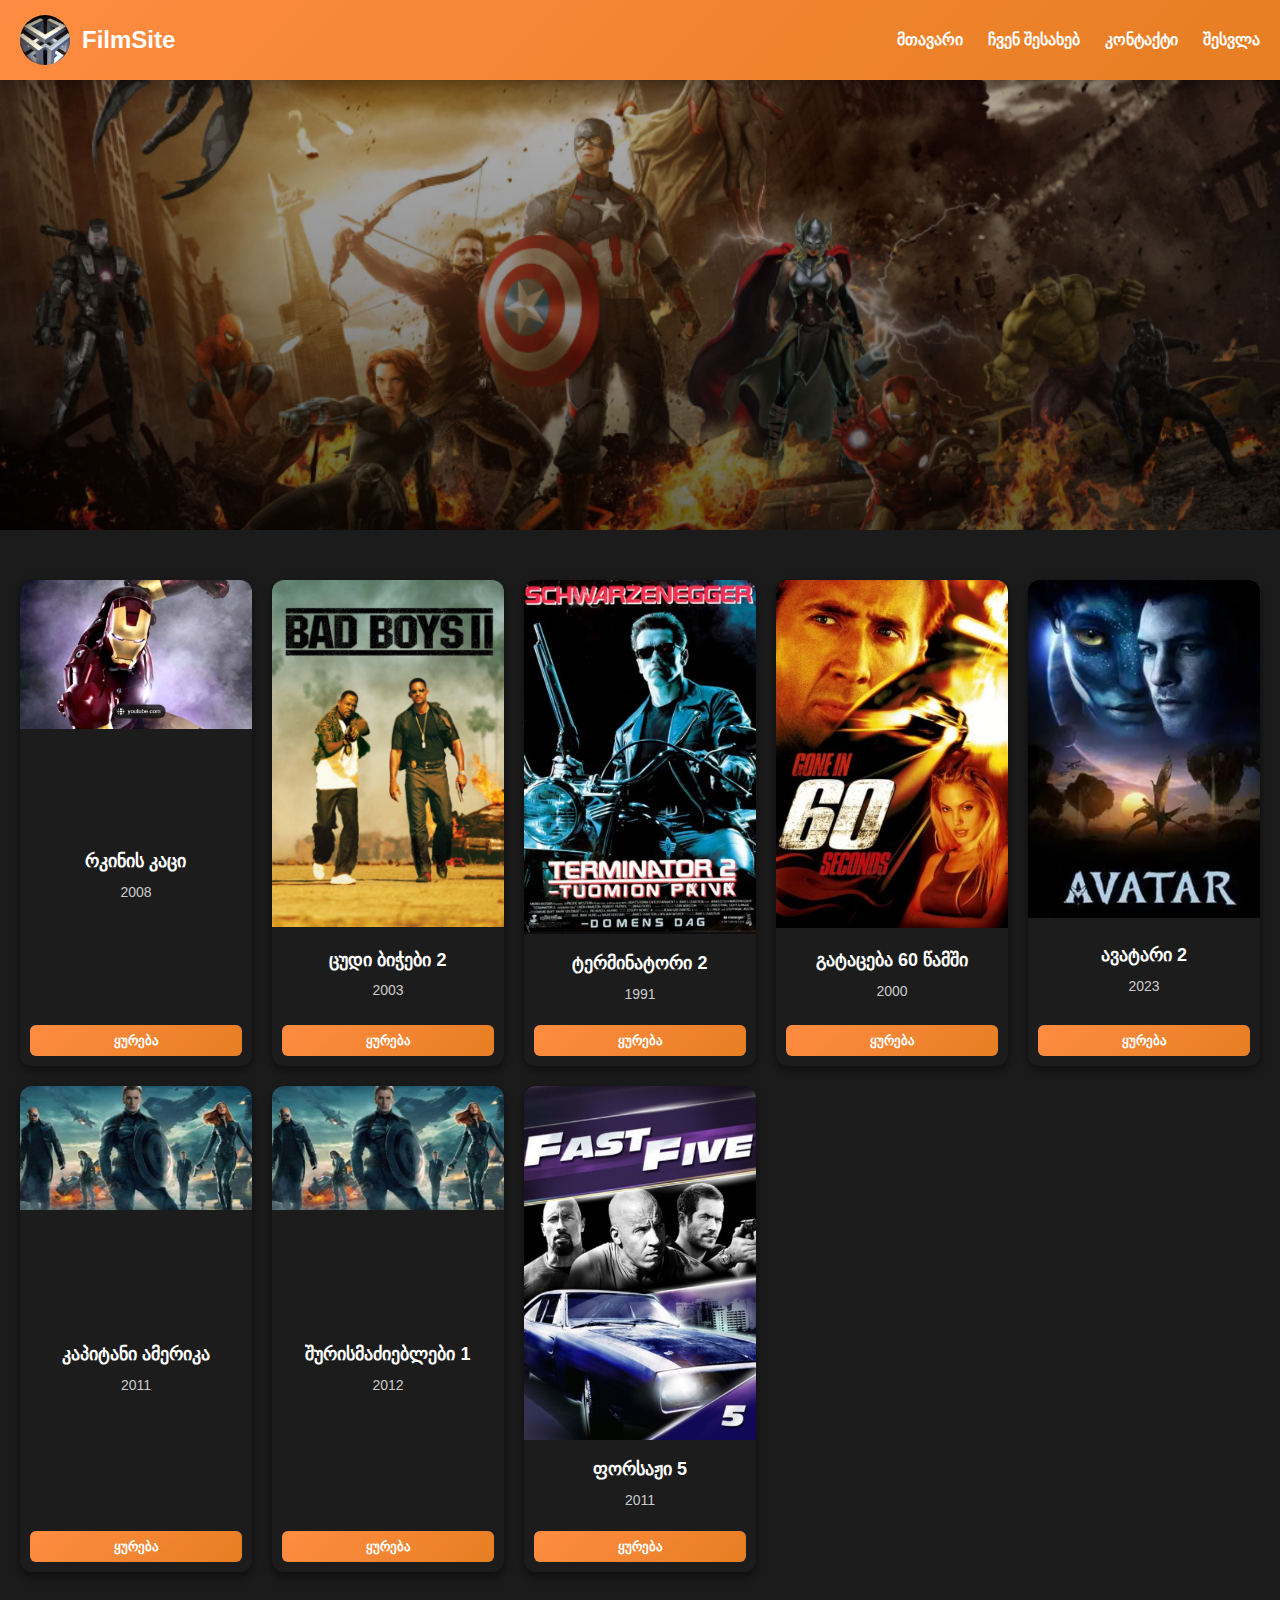
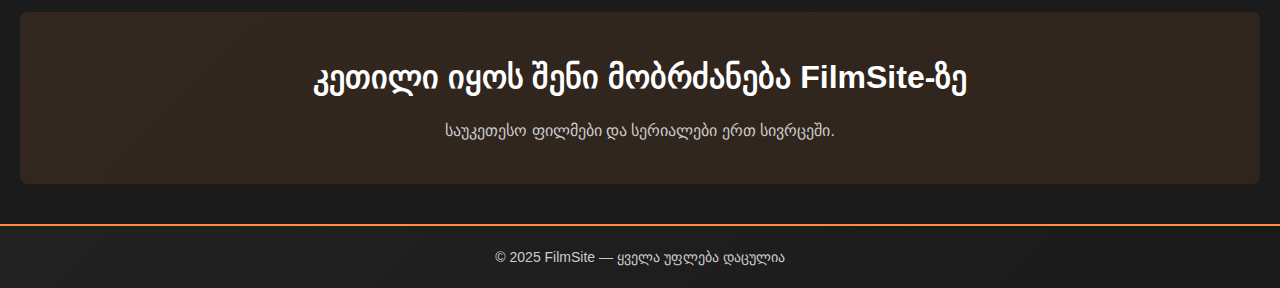
<file: index.html>
<!DOCTYPE html>
<html lang="ka">
<head>
  <meta charset="UTF-8">
  <meta name="viewport" content="width=device-width, initial-scale=1.0">
  <title>FilmSite — მთავარი</title>

  <!-- CSS -->
  <link rel="stylesheet" href="styles.css">

  <style>
    /* Popup overlay */
    #filmOverlay {
      position: fixed;
      top: 0;
      left: 0;
      width: 100%;
      height: 100%;
      background: rgba(0,0,0,0.7);
      display: none;
      z-index: 900;
    }

    /* Popup box */
    #filmInfo {
      position: fixed;
      top: 50%;
      left: 50%;
      transform: translate(-50%, -50%);
      background-color: #111;
      color: #fff;
      padding: 25px;
      border-radius: 12px;
      width: 320px;
      max-width: 90%;
      text-align: center;
      display: none;
      z-index: 1000;
      box-shadow: 0 6px 20px rgba(0,0,0,0.8);
    }

    #filmInfo button {
      margin-top: 15px;
      padding: 8px 16px;
      background-color: #ff8c42;
      color: #fff;
      border: none;
      border-radius: 6px;
      cursor: pointer;
      font-weight: bold;
    }

    #filmInfo button:hover {
      background-color: #e67e22;
    }
  </style>
</head>

<body>

<header>
  <div class="logo">
      <img src="img/Screenshot 2025-12-03 220535.png" alt="Logo">
      <span>FilmSite</span>
  </div>

  <div class="burger" id="burger">
    <span></span>
    <span></span>
    <span></span>
  </div>

  <nav id="navMenu">
    <a href="index.html">მთავარი</a>
    <a href="about.html">ჩვენ შესახებ</a>
    <a href="contact.html">კონტაქტი</a>
    <a href="login.html">შესვლა</a>
  </nav>
</header>

<!-- SLIDER -->
<section class="slider" id="siteSlider">
  <div class="slide active"><img src="img/Screenshot 2025-12-03 225444.png"></div>
  <div class="slide"><img src="img/Screenshot_3-12-2025_234856_www.gvorn.ru.jpeg"></div>
  <div class="slide"><img src="img/Screenshot 2025-12-03 235116.png"></div>
</section>

<!-- FILM LIST -->
<section class="film-list">

  <div class="film-card">
    <img src="img/Screenshot 2025-12-05 082146.png" class="poster">
    <div class="meta">
      <h3>რკინის კაცი</h3>
      <p>2008</p>
    </div>
    <div class="actions">
      <button onclick="showFilmDetails('ironman')">ყურება</button>
    </div>
  </div>

  <div class="film-card">
    <img src="img/Screenshot 2025-12-05 082501.png" class="poster">
    <div class="meta">
      <h3>ცუდი ბიჭები 2</h3>
      <p>2003</p>
    </div>
    <div class="actions">
      <button onclick="showFilmDetails('badboys2')">ყურება</button>
    </div>
  </div>

  <div class="film-card">
    <img src="img/Screenshot 2025-12-05 082540.png" class="poster">
    <div class="meta">
      <h3>ტერმინატორი 2</h3>
      <p>1991</p>
    </div>
    <div class="actions">
      <button onclick="showFilmDetails('terminator2')">ყურება</button>
    </div>
  </div>

  <div class="film-card">
    <img src="img/Screenshot 2025-12-05 082616.png" class="poster">
    <div class="meta">
      <h3>გატაცება 60 წამში</h3>
      <p>2000</p>
    </div>
    <div class="actions">
      <button onclick="showFilmDetails('kidnapping60')">ყურება</button>
    </div>
  </div>

  <div class="film-card">
    <img src="img/Screenshot 2025-12-05 082428.png" class="poster">
    <div class="meta">
      <h3>ავატარი 2</h3>
      <p>2023</p>
    </div>
    <div class="actions">
      <button onclick="showFilmDetails('avatar2')">ყურება</button>
    </div>
  </div>

  <div class="film-card">
    <img src="img/Screenshot 2025-12-05 082404.png" class="poster">
    <div class="meta">
      <h3>კაპიტანი ამერიკა</h3>
      <p>2011</p>
    </div>
    <div class="actions">
      <button onclick="showFilmDetails('captainamerica')">ყურება</button>
    </div>
  </div>

  <div class="film-card">
    <img src="img/Screenshot 2025-12-05 082404.png" class="poster">
    <div class="meta">
      <h3>შურისმაძიებლები 1</h3>
      <p>2012</p>
    </div>
    <div class="actions">
      <button onclick="showFilmDetails('avengers1')">ყურება</button>
    </div>
  </div>

  <div class="film-card">
    <img src="img/Screenshot 2025-12-05 082229.png" class="poster">
    <div class="meta">
      <h3>ფორსაჟი 5</h3>
      <p>2011</p>
    </div>
    <div class="actions">
      <button onclick="showFilmDetails('fast5')">ყურება</button>
    </div>
  </div>

</section>

<section class="content">
  <h1>კეთილი იყოს შენი მობრძანება FilmSite-ზე</h1>
  <p>საუკეთესო ფილმები და სერიალები ერთ სივრცეში.</p>
</section>

<footer>
  © 2025 FilmSite — ყველა უფლება დაცულია
</footer>

<!-- FILM INFO POPUP -->
<div id="filmOverlay"></div>
<div id="filmInfo">
    <h3 id="filmTitle"></h3>
    <p id="filmYear"></p>
    <p id="filmDesc"></p>
    <button onclick="closeFilmInfo()">დახურვა</button>
</div>

<script src="scripts.js"></script>

</body>
</html>
</file>
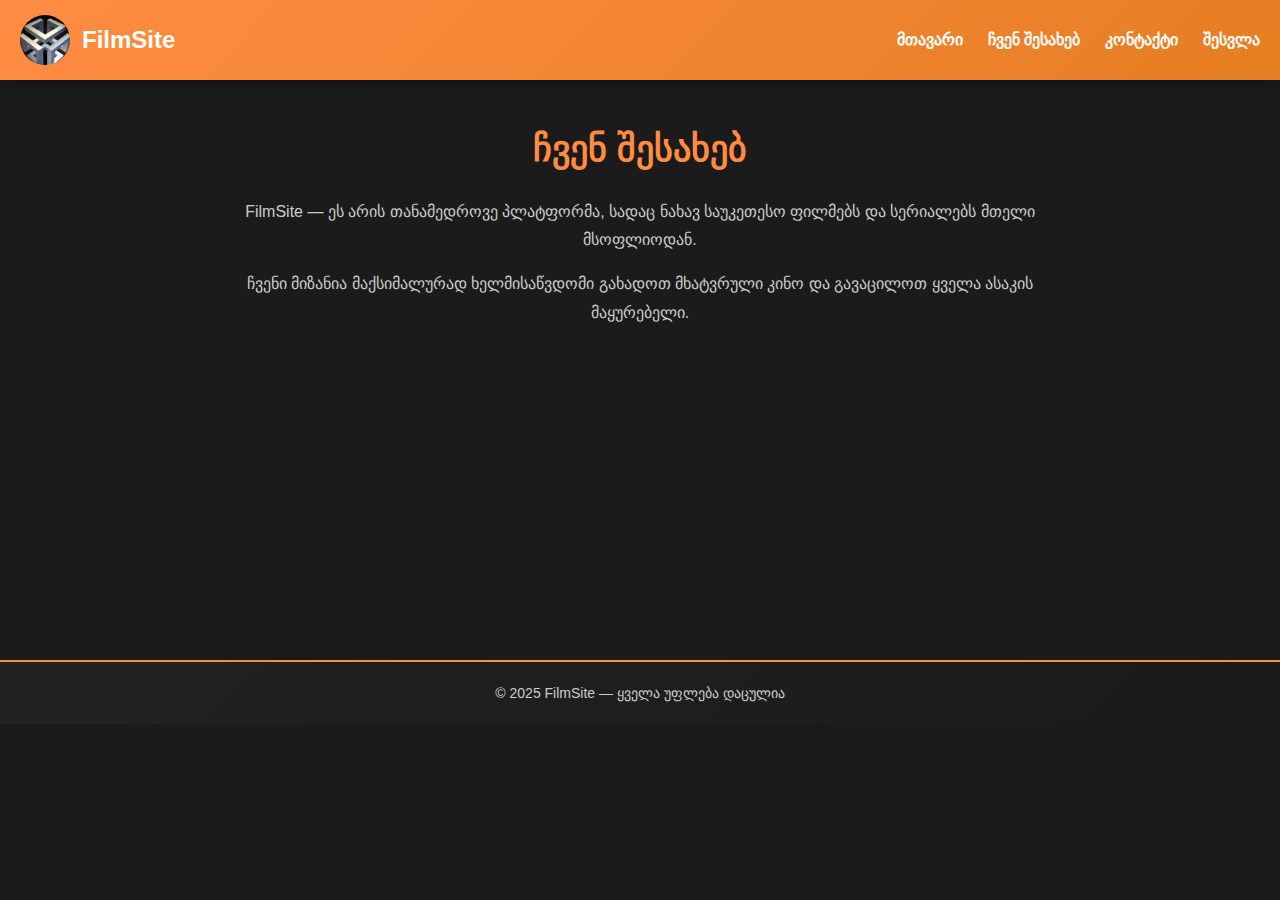
<file: about.html>
<!DOCTYPE html>
<html lang="ka">
<head>
  <meta charset="UTF-8">
  <meta name="viewport" content="width=device-width, initial-scale=1.0">
  <title>ჩვენ შესახებ - FilmSite</title>
  <link rel="stylesheet" href="styles.css">
</head>
<body>

<header>
  <div class="logo">
      <img src="img/Screenshot 2025-12-03 220535.png" alt="FilmSite Logo">
      <span>FilmSite</span>
  </div>

  <div class="burger" id="burger">
    <span></span>
    <span></span>
    <span></span>
  </div>

  <nav id="navMenu">
    <a href="index.html">მთავარი</a>
    <a href="about.html">ჩვენ შესახებ</a>
    <a href="contact.html">კონტაქტი</a>
    <a href="login.html">შესვლა</a>
  </nav>
</header>

<main class="page">
  <div class="page-container">
    <h1>ჩვენ შესახებ</h1>
    <p>FilmSite — ეს არის თანამედროვე პლატფორმა, სადაც ნახავ საუკეთესო ფილმებს და სერიალებს მთელი მსოფლიოდან.</p>
    <p>ჩვენი მიზანია მაქსიმალურად ხელმისაწვდომი გახადოთ მხატვრული კინო და გავაცილოთ ყველა ასაკის მაყურებელი.</p>
  </div>
</main>

<footer>
  <p>&copy; 2025 FilmSite — ყველა უფლება დაცულია</p>
</footer>

<script src="scripts.js"></script>

</body>
</html>
</file>
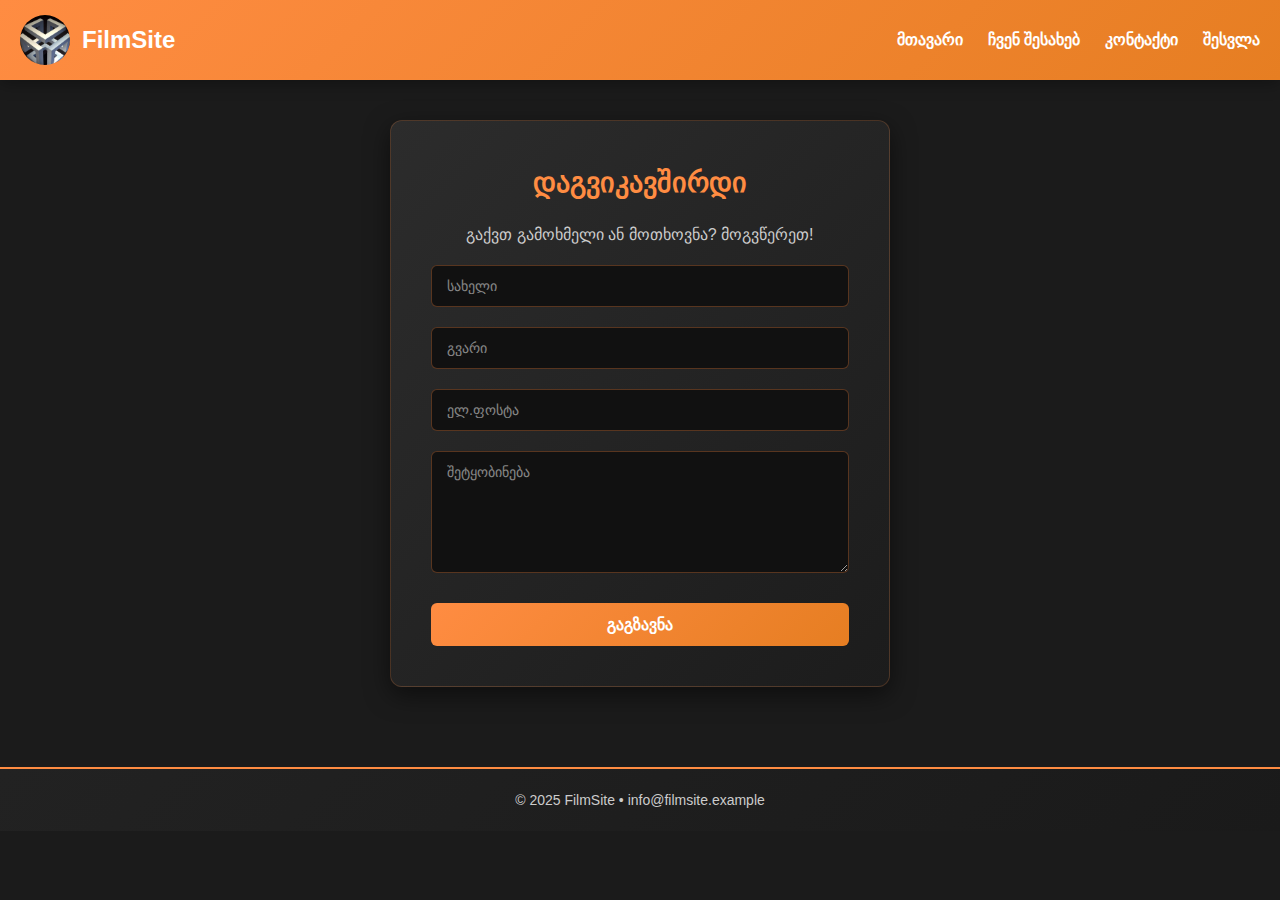
<file: contact.html>
<!DOCTYPE html>
<html lang="ka">
<head>
  <meta charset="UTF-8">
  <meta name="viewport" content="width=device-width, initial-scale=1.0">
  <title>კონტაქტი - FilmSite</title>
  <link rel="stylesheet" href="styles.css">
</head>
<body>

<header>
  <div class="logo">
      <img src="img/Screenshot 2025-12-03 220535.png" alt="FilmSite Logo">
      <span>FilmSite</span>
  </div>

  <div class="burger" id="burger">
    <span></span>
    <span></span>
    <span></span>
  </div>

  <nav id="navMenu">
    <a href="index.html">მთავარი</a>
    <a href="about.html">ჩვენ შესახებ</a>
    <a href="contact.html">კონტაქტი</a>
    <a href="login.html">შესვლა</a>
  </nav>
</header>

<main class="page form-page">
  <div class="form-container">
    <h1>დაგვიკავშირდი</h1>
    <p class="form-subtitle">გაქვთ გამოხმელი ან მოთხოვნა? მოგვწერეთ!</p>

    <form id="contactForm">
      <div class="form-group">
        <input type="text" id="name" placeholder="სახელი" required>
      </div>
      <div class="form-group">
        <input type="text" id="surname" placeholder="გვარი" required>
      </div>
      <div class="form-group">
        <input type="email" id="email" placeholder="ელ.ფოსტა" required>
      </div>
      <div class="form-group">
        <textarea id="message" placeholder="შეტყობინება" rows="6" required></textarea>
      </div>
      <button type="submit" class="submit-btn">გაგზავნა</button>
      <div id="contactMsg" class="note"></div>
    </form>
  </div>
</main>

<footer>
  <p>&copy; 2025 FilmSite • info@filmsite.example</p>
</footer>

<script src="scripts.js"></script>

</body>
</html>
</file>
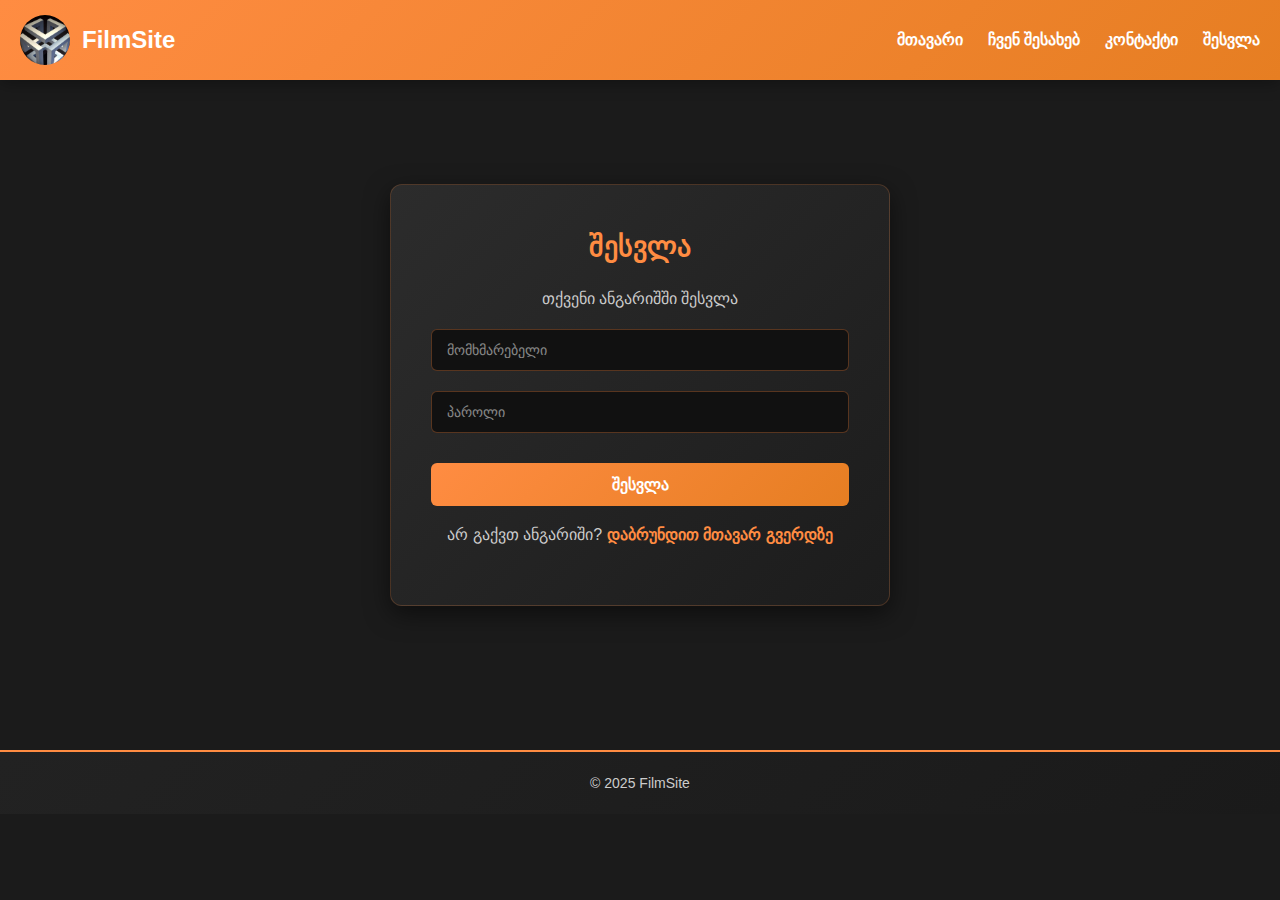
<file: login.html>
<!DOCTYPE html>
<html lang="ka">
<head>
  <meta charset="UTF-8">
  <meta name="viewport" content="width=device-width, initial-scale=1.0">
  <title>შესვლა - FilmSite</title>
  <link rel="stylesheet" href="styles.css">
</head>
<body>

<header>
  <div class="logo">
      <img src="img/Screenshot 2025-12-03 220535.png" alt="FilmSite Logo">
      <span>FilmSite</span>
  </div>

  <div class="burger" id="burger">
    <span></span>
    <span></span>
    <span></span>
  </div>

  <nav id="navMenu">
    <a href="index.html">მთავარი</a>
    <a href="about.html">ჩვენ შესახებ</a>
    <a href="contact.html">კონტაქტი</a>
    <a href="login.html">შესვლა</a>
  </nav>
</header>

<main class="page form-page">
  <div class="form-container">
    <h1>შესვლა</h1>
    <p class="form-subtitle">თქვენი ანგარიშში შესვლა</p>

    <form id="loginForm" onsubmit="handleLogin(event)">
      <div class="form-group">
        <input type="text" id="username" placeholder="მომხმარებელი" required>
      </div>
      <div class="form-group">
        <input type="password" id="password" placeholder="პაროლი" required>
      </div>
      <button type="submit" class="submit-btn">შესვლა</button>
      <div id="loginMsg" class="note"></div>
    </form>

    <p class="login-footer">არ გაქვთ ანგარიში? <a href="index.html">დაბრუნდით მთავარ გვერდზე</a></p>
  </div>
</main>

<footer>
  <p>&copy; 2025 FilmSite</p>
</footer>

<script src="scripts.js"></script>

</body>
</html>
</file>
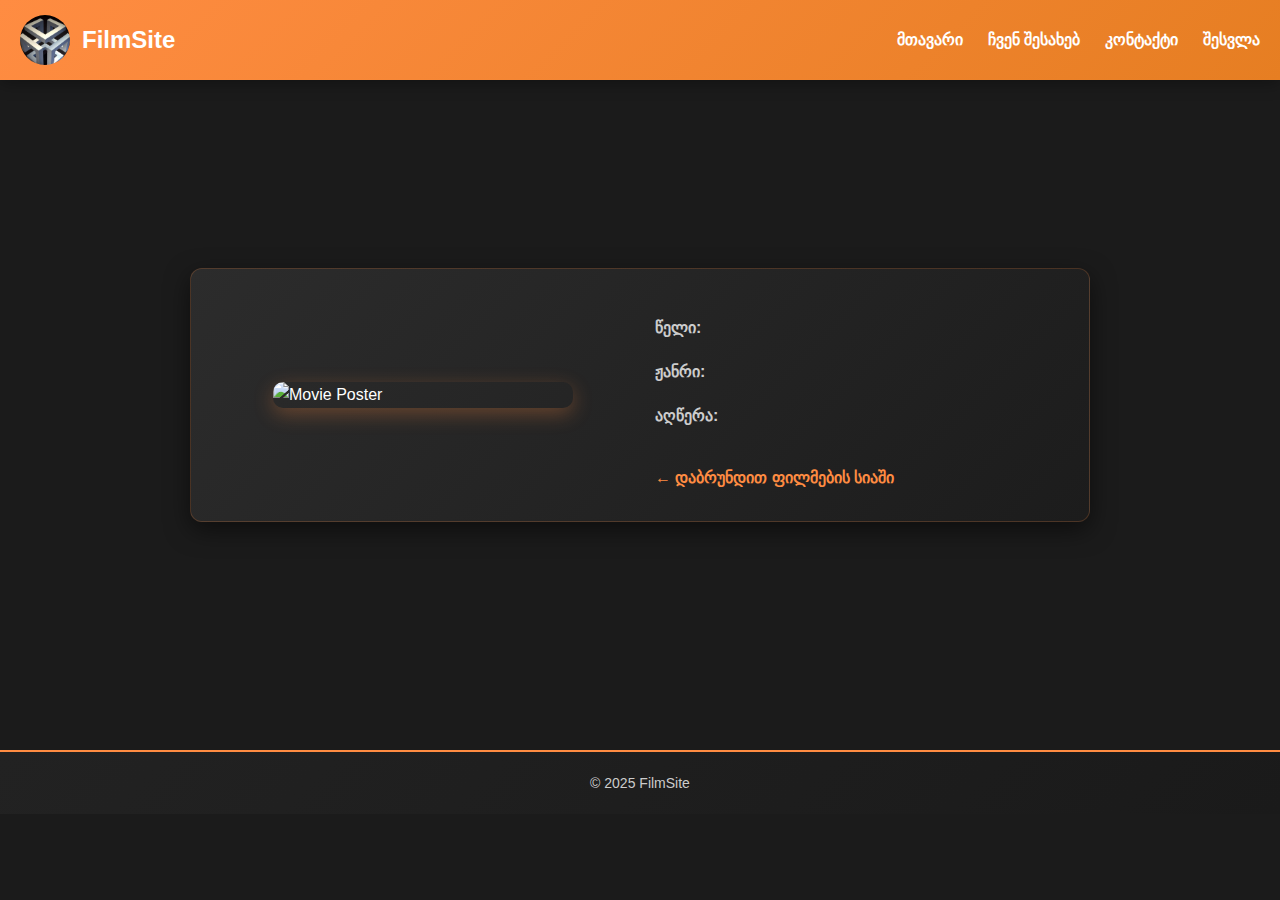
<file: movie.html>
<!DOCTYPE html>
<html lang="ka">
<head>
  <meta charset="UTF-8">
  <meta name="viewport" content="width=device-width, initial-scale=1.0">
  <title>ფილმის დეტალები - FilmSite</title>
  <link rel="stylesheet" href="styles.css">
</head>
<body>

<header>
  <div class="logo">
      <img src="img/Screenshot 2025-12-03 220535.png" alt="FilmSite Logo">
      <span>FilmSite</span>
  </div>

  <div class="burger" id="burger">
    <span></span>
    <span></span>
    <span></span>
  </div>

  <nav id="navMenu">
    <a href="index.html">მთავარი</a>
    <a href="about.html">ჩვენ შესახებ</a>
    <a href="contact.html">კონტაქტი</a>
    <a href="login.html">შესვლა</a>
  </nav>
</header>

<main class="page movie-detail-page">
  <div class="movie-container">
    <div class="movie-image-wrapper">
      <img id="movieImage" alt="Movie Poster">
    </div>
    <div class="movie-info">
      <h1 id="movieTitle"></h1>
      <p class="movie-year"><strong>წელი:</strong> <span id="movieYear"></span></p>
      <p class="movie-genre"><strong>ჟანრი:</strong> <span id="movieGenre"></span></p>
      <p class="movie-description"><strong>აღწერა:</strong> <span id="movieDescription"></span></p>
      <a href="index.html" class="back-link">← დაბრუნდით ფილმების სიაში</a>
    </div>
  </div>
</main>

<footer>
  <p>&copy; 2025 FilmSite</p>
</footer>

<script src="scripts.js"></script>

</body>
</html>
</file>
<file: styles.css>
/* ================= Reset / Base ================= */
* {
    margin: 0;
    padding: 0;
    box-sizing: border-box;
}

:root {
    --primary-color: #ff8c42;
    --primary-hover: #e67e22;
    --bg-dark: #1b1b1b;
    --bg-darker: #111;
    --bg-card: #2c2c2c;
    --text-light: #ccc;
    --text-white: #fff;
    --border-radius: 8px;
    --transition: all 0.3s ease;
}

body {
    font-family: 'Arial', 'Helvetica', sans-serif;
    background-color: var(--bg-dark);
    color: var(--text-white);
    line-height: 1.6;
}

/* ================= Header ================= */
header {
    display: flex;
    justify-content: space-between;
    align-items: center;
    background: linear-gradient(135deg, var(--primary-color) 0%, var(--primary-hover) 100%);
    padding: 15px 20px;
    position: relative;
    box-shadow: 0 4px 15px rgba(0,0,0,0.3);
    z-index: 100;
}

header .logo {
    display: flex;
    align-items: center;
    gap: 12px;
    font-size: 24px;
    font-weight: bold;
    color: var(--text-white);
    text-decoration: none;
    cursor: pointer;
}

header .logo img {
    width: 50px;
    height: 50px;
    border-radius: 50%;
    object-fit: cover;
}

header nav {
    display: flex;
    gap: 25px;
}

header nav a {
    color: var(--text-white);
    text-decoration: none;
    font-weight: 600;
    position: relative;
    transition: var(--transition);
}

header nav a::after {
    content: '';
    position: absolute;
    bottom: -5px;
    left: 0;
    width: 0;
    height: 2px;
    background-color: var(--text-white);
    transition: width 0.3s ease;
}

header nav a:hover::after {
    width: 100%;
}

/* ================= Burger ================= */
.burger {
    display: none;
    flex-direction: column;
    justify-content: space-between;
    width: 28px;
    height: 22px;
    cursor: pointer;
    z-index: 1001;
}

.burger span {
    display: block;
    height: 3px;
    width: 100%;
    background: var(--text-white);
    border-radius: 2px;
    transition: var(--transition);
}

.burger.active span:nth-child(1) {
    transform: rotate(45deg) translate(8px, 8px);
}

.burger.active span:nth-child(2) {
    opacity: 0;
    transform: translateX(-10px);
}

.burger.active span:nth-child(3) {
    transform: rotate(-45deg) translate(8px, -8px);
}

/* ================= Slider ================= */
.slider {
    width: 100%;
    height: 450px;
    overflow: hidden;
    position: relative;
    margin-bottom: 30px;
}

.slider .slide {
    display: none;
    width: 100%;
    height: 100%;
    position: relative;
}

.slider .slide img {
    width: 100%;
    height: 100%;
    object-fit: cover;
    display: block;
}

.slider .slide::after {
    content: '';
    position: absolute;
    top: 0;
    left: 0;
    right: 0;
    bottom: 0;
    background: linear-gradient(180deg, rgba(0,0,0,0.3) 0%, rgba(0,0,0,0.6) 100%);
}

.slider .slide.active {
    display: block;
    animation: slideIn 0.5s ease-in-out;
}

@keyframes slideIn {
    from {
        opacity: 0;
    }
    to {
        opacity: 1;
    }
}

/* ================= Film List Section ================= */
.film-list {
    display: grid;
    grid-template-columns: repeat(auto-fill, minmax(220px, 1fr));
    gap: 25px;
    padding: 30px 20px;
    max-width: 1400px;
    margin: 0 auto;
}

.film-card {
    background: linear-gradient(135deg, var(--bg-card) 0%, #1c1c1c 100%);
    border-radius: var(--border-radius);
    overflow: hidden;
    box-shadow: 0 4px 15px rgba(0,0,0,0.5);
    display: flex;
    flex-direction: column;
    transition: var(--transition);
    cursor: pointer;
}

.film-card:hover {
    transform: translateY(-8px);
    box-shadow: 0 8px 25px rgba(255, 140, 66, 0.3);
}

.film-card .poster {
    width: 100%;
    height: 280px;
    object-fit: cover;
    display: block;
}

.film-card .meta {
    padding: 15px;
    text-align: center;
    flex-grow: 1;
    display: flex;
    flex-direction: column;
    justify-content: center;
}

.film-card .meta h3 {
    margin: 8px 0;
    font-size: 18px;
    color: var(--text-white);
}

.film-card .meta p {
    font-size: 14px;
    color: var(--text-light);
}

.film-card .actions {
    display: flex;
    justify-content: center;
    padding: 12px;
    gap: 8px;
}

.film-card .actions button {
    padding: 10px 20px;
    background: linear-gradient(135deg, var(--primary-color) 0%, var(--primary-hover) 100%);
    color: var(--text-white);
    border: none;
    border-radius: 6px;
    cursor: pointer;
    font-weight: bold;
    transition: var(--transition);
    width: 100%;
}

.film-card .actions button:hover {
    transform: scale(1.05);
    box-shadow: 0 4px 12px rgba(255, 140, 66, 0.4);
}

/* ================= Content Section ================= */
.content {
    text-align: center;
    padding: 40px 20px;
    background: linear-gradient(135deg, rgba(255,140,66,0.1) 0%, rgba(230,126,34,0.1) 100%);
    margin: 20px;
    border-radius: var(--border-radius);
}

.content h1 {
    margin-bottom: 15px;
    font-size: 32px;
}

.content p {
    max-width: 600px;
    margin: auto;
    font-size: 16px;
    color: var(--text-light);
}

.page {
    min-height: 60vh;
    padding: 40px 20px;
}

.page-container {
    max-width: 800px;
    margin: 0 auto;
    text-align: center;
}

.page h1 {
    font-size: 36px;
    margin-bottom: 20px;
    color: var(--primary-color);
}

.page p {
    font-size: 16px;
    color: var(--text-light);
    margin: 15px 0;
    line-height: 1.8;
}

/* ================= Footer ================= */
footer {
    background: linear-gradient(135deg, #222 0%, #1a1a1a 100%);
    text-align: center;
    padding: 20px 0;
    margin-top: 40px;
    font-size: 14px;
    color: var(--text-light);
    border-top: 2px solid var(--primary-color);
}

footer p {
    margin: 0;
}

/* ================= Responsive ================= */
@media (max-width: 768px) {
    .burger {
        display: flex;
    }

    header nav {
        display: none;
        flex-direction: column;
        width: 100%;
        position: absolute;
        top: 70px;
        left: 0;
        background: linear-gradient(135deg, var(--primary-color) 0%, var(--primary-hover) 100%);
        z-index: 10;
        padding: 10px 0;
    }

    header nav.active {
        display: flex;
    }

    header nav a {
        padding: 15px 20px;
        border-bottom: 1px solid rgba(255,255,255,0.1);
        display: block;
    }

    header .logo {
        gap: 8px;
    }

    header .logo img {
        width: 40px;
        height: 40px;
    }

    header .logo span {
        font-size: 18px;
    }

    .slider {
        height: 300px;
    }

    .film-list {
        grid-template-columns: repeat(auto-fill, minmax(180px, 1fr));
        gap: 15px;
        padding: 15px 10px;
    }

    .film-card .poster {
        height: 200px;
    }

    .content {
        padding: 20px 15px;
    }

    .content h1 {
        font-size: 24px;
    }

    .page h1 {
        font-size: 26px;
    }
}


/* Film List Section */
.film-list {
    display: grid;
    grid-template-columns: repeat(auto-fit, minmax(220px, 1fr));
    gap: 20px;
    padding: 20px;
}

.film-card {
    background: #1c1c1c;
    border-radius: 12px;
    overflow: hidden;
    box-shadow: 0 4px 10px rgba(0,0,0,0.5);
    display: flex;
    flex-direction: column;
    transition: transform 0.3s;
}

.film-card:hover {
    transform: translateY(-5px);
}

.film-card .poster {
    width: 100%;
    display: block;
    height: auto;
}

.film-card .meta {
    padding: 10px;
    color: white;
    text-align: center;
}

.film-card .meta h3 {
    margin: 5px 0;
    font-size: 18px;
}

.film-card .meta p {
    font-size: 14px;
    color: #ccc;
}

.film-card .actions {
    display: flex;
    justify-content: center;
    padding: 10px;
}

.film-card .actions button,
.film-card .actions a {
    padding: 8px 16px;
    background-color: #ff8c42;
    color: white;
    border: none;
    border-radius: 6px;
    text-decoration: none;
    cursor: pointer;
    transition: background 0.3s;
}

.film-card .actions button:hover,
.film-card .actions a:hover {
    background-color: #e67e22;
}


/* Film info popup */
#filmOverlay {
    position: fixed;
    top: 0;
    left: 0;
    width: 100%;
    height: 100%;
    background: rgba(0,0,0,0.8);
    display: none;
    z-index: 999;
    animation: fadeIn 0.3s ease-in;
}

@keyframes fadeIn {
    from { opacity: 0; }
    to { opacity: 1; }
}

#filmInfo {
    position: fixed;
    top: 50%;
    left: 50%;
    transform: translate(-50%, -50%);
    background: linear-gradient(135deg, var(--bg-darker) 0%, var(--bg-card) 100%);
    color: var(--text-white);
    padding: 30px;
    border-radius: 12px;
    width: 90%;
    max-width: 500px;
    text-align: center;
    display: none;
    z-index: 1000;
    box-shadow: 0 10px 40px rgba(0,0,0,0.8);
    border: 2px solid var(--primary-color);
    animation: slideUp 0.3s ease-out;
}

@keyframes slideUp {
    from {
        transform: translate(-50%, -40%);
        opacity: 0;
    }
    to {
        transform: translate(-50%, -50%);
        opacity: 1;
    }
}

#filmInfo h3 {
    font-size: 24px;
    margin-bottom: 15px;
    color: var(--primary-color);
}

#filmInfo p {
    margin: 10px 0;
    color: var(--text-light);
}

#filmInfo button {
    margin-top: 20px;
    padding: 10px 25px;
    background: linear-gradient(135deg, var(--primary-color) 0%, var(--primary-hover) 100%);
    color: var(--text-white);
    border: none;
    border-radius: 6px;
    cursor: pointer;
    font-weight: bold;
    transition: var(--transition);
    font-size: 16px;
}

#filmInfo button:hover {
    transform: scale(1.05);
    box-shadow: 0 4px 12px rgba(255, 140, 66, 0.4);
}

/* ================= Form Styles ================= */
.form-page {
    display: flex;
    align-items: center;
    justify-content: center;
    min-height: 70vh;
}

.form-container {
    background: linear-gradient(135deg, var(--bg-card) 0%, #1c1c1c 100%);
    padding: 40px;
    border-radius: 12px;
    box-shadow: 0 8px 25px rgba(0,0,0,0.5);
    max-width: 500px;
    width: 90%;
    border: 1px solid rgba(255, 140, 66, 0.2);
}

.form-container h1 {
    font-size: 28px;
    margin-bottom: 10px;
    color: var(--primary-color);
    text-align: center;
}

.form-subtitle {
    text-align: center;
    color: var(--text-light);
    margin-bottom: 30px;
    font-size: 14px;
}

.form-group {
    margin-bottom: 20px;
    display: flex;
    flex-direction: column;
}

.form-group input,
.form-group textarea {
    padding: 12px 15px;
    background-color: var(--bg-darker);
    border: 1px solid rgba(255, 140, 66, 0.3);
    border-radius: 6px;
    color: var(--text-white);
    font-family: inherit;
    font-size: 14px;
    transition: var(--transition);
}

.form-group input:focus,
.form-group textarea:focus {
    outline: none;
    border-color: var(--primary-color);
    box-shadow: 0 0 10px rgba(255, 140, 66, 0.2);
    background-color: rgba(255, 140, 66, 0.05);
}

.form-group input::placeholder,
.form-group textarea::placeholder {
    color: rgba(255, 255, 255, 0.5);
}

.submit-btn {
    width: 100%;
    padding: 12px;
    background: linear-gradient(135deg, var(--primary-color) 0%, var(--primary-hover) 100%);
    color: var(--text-white);
    border: none;
    border-radius: 6px;
    font-weight: bold;
    cursor: pointer;
    font-size: 16px;
    transition: var(--transition);
    margin-top: 10px;
}

.submit-btn:hover {
    transform: translateY(-2px);
    box-shadow: 0 6px 20px rgba(255, 140, 66, 0.4);
}

.note {
    margin-top: 15px;
    padding: 12px;
    border-radius: 6px;
    text-align: center;
    font-weight: bold;
    display: none;
}

.note:not(:empty) {
    display: block;
}

.login-footer {
    text-align: center;
    margin-top: 20px;
    color: var(--text-light);
    font-size: 14px;
}

.login-footer a {
    color: var(--primary-color);
    text-decoration: none;
    font-weight: bold;
    transition: var(--transition);
}

.login-footer a:hover {
    text-decoration: underline;
}

/* ================= Movie Detail Page ================= */
.movie-detail-page {
    display: flex;
    align-items: center;
    justify-content: center;
    min-height: 70vh;
    padding: 20px;
}

.movie-container {
    background: linear-gradient(135deg, var(--bg-card) 0%, #1c1c1c 100%);
    border-radius: 12px;
    overflow: hidden;
    box-shadow: 0 8px 25px rgba(0,0,0,0.5);
    max-width: 900px;
    width: 100%;
    display: grid;
    grid-template-columns: 1fr 1fr;
    gap: 30px;
    padding: 30px;
    border: 1px solid rgba(255, 140, 66, 0.2);
}

.movie-image-wrapper {
    display: flex;
    align-items: center;
    justify-content: center;
}

.movie-image-wrapper img {
    width: 100%;
    max-width: 300px;
    border-radius: 10px;
    box-shadow: 0 6px 20px rgba(255, 140, 66, 0.3);
}

.movie-info h1 {
    font-size: 32px;
    color: var(--primary-color);
    margin-bottom: 15px;
}

.movie-year,
.movie-genre,
.movie-description {
    margin: 15px 0;
    line-height: 1.8;
    color: var(--text-light);
}

.back-link {
    display: inline-block;
    margin-top: 20px;
    color: var(--primary-color);
    text-decoration: none;
    font-weight: bold;
    transition: var(--transition);
}

.back-link:hover {
    color: var(--primary-hover);
    transform: translateX(-5px);
}

@media (max-width: 768px) {
    .movie-container {
        grid-template-columns: 1fr;
        gap: 20px;
        padding: 20px;
    }

    .form-container {
        padding: 25px;
    }

    .movie-info h1 {
        font-size: 24px;
    }
}
</file>
